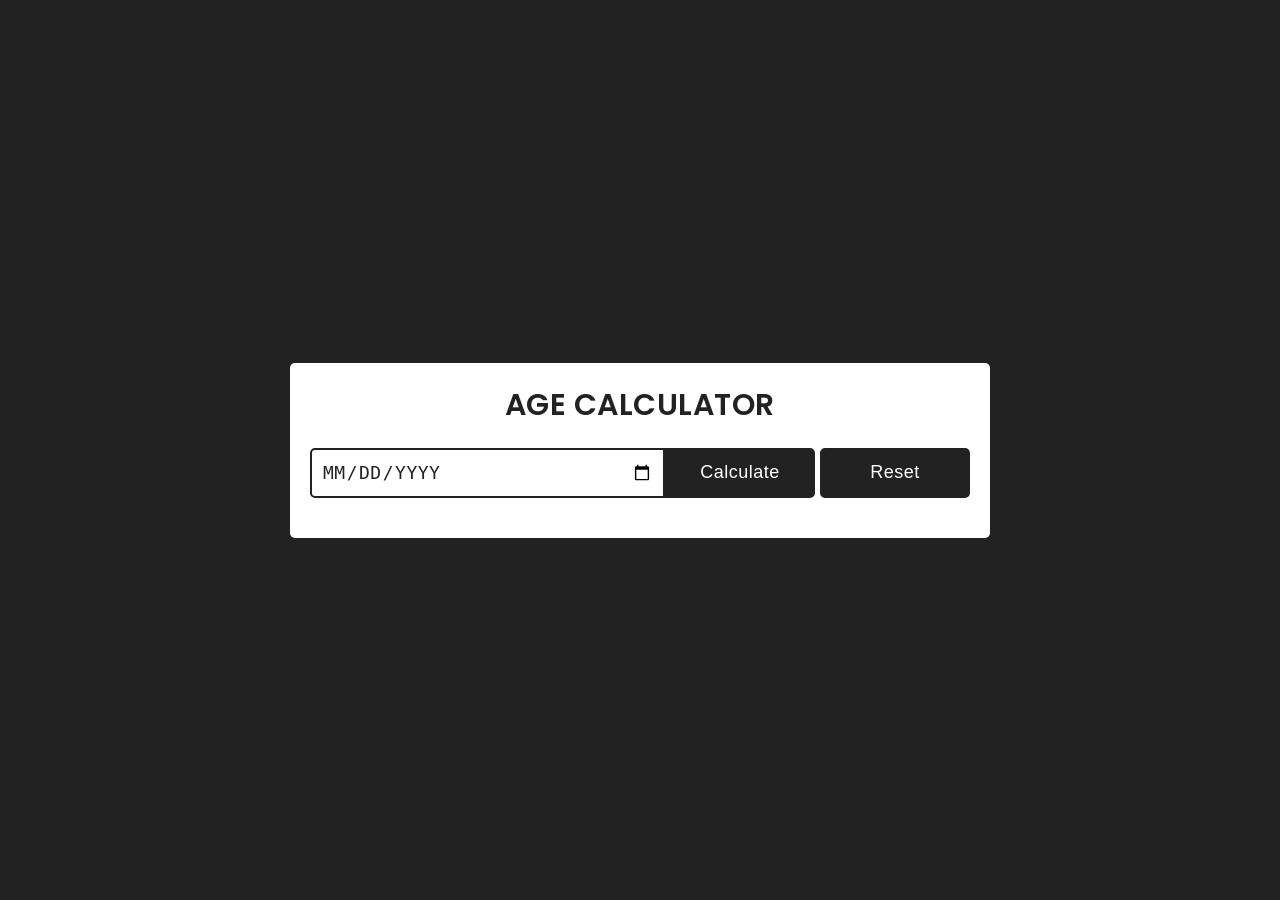
<file: Age-Calculator/index.html>
<!DOCTYPE html>
<html lang="en">
  <!-- head -->
  <head>  
    <!-- meta tags for character set and viewport -->
    <meta charset="UTF-8" />
    <meta name="viewport" content="width=device-width, initial-scale=1.0" />
    <!-- link to the external stylesheet -->
    <link rel="stylesheet" href="./CSS/style.css" />
    <!-- title of the page -->
    <title>Age Calculator</title>
  </head> 
  <!-- body -->
  <body>
    <!-- calculator section -->
    <section class="calculator"> 
      <!-- calculator title -->
      <div class="calculator-title">
        <h1>age calculator</h1>
      </div>
      <!-- calculator center -->
      <div class="calculator-center">
        <form>
          <input type="date" id="dob" />
          <button type="button" class="calculate-btn btn" id="calculate-btn">
            calculate
          </button>
          <button type="reset" class="reset-btn btn" id="reset-btn">
            reset
          </button>
        </form>
        <p class="result hide" id="result">
          Your age is <span id="years"></span> years
          <span id="months"></span> months <span id="days"></span> days.
        </p>
      </div>
    </section>
    
    <!-- link to external javascript file -->
    <script src="./JS/script.js"></script>
  </body>
</html>
</file>
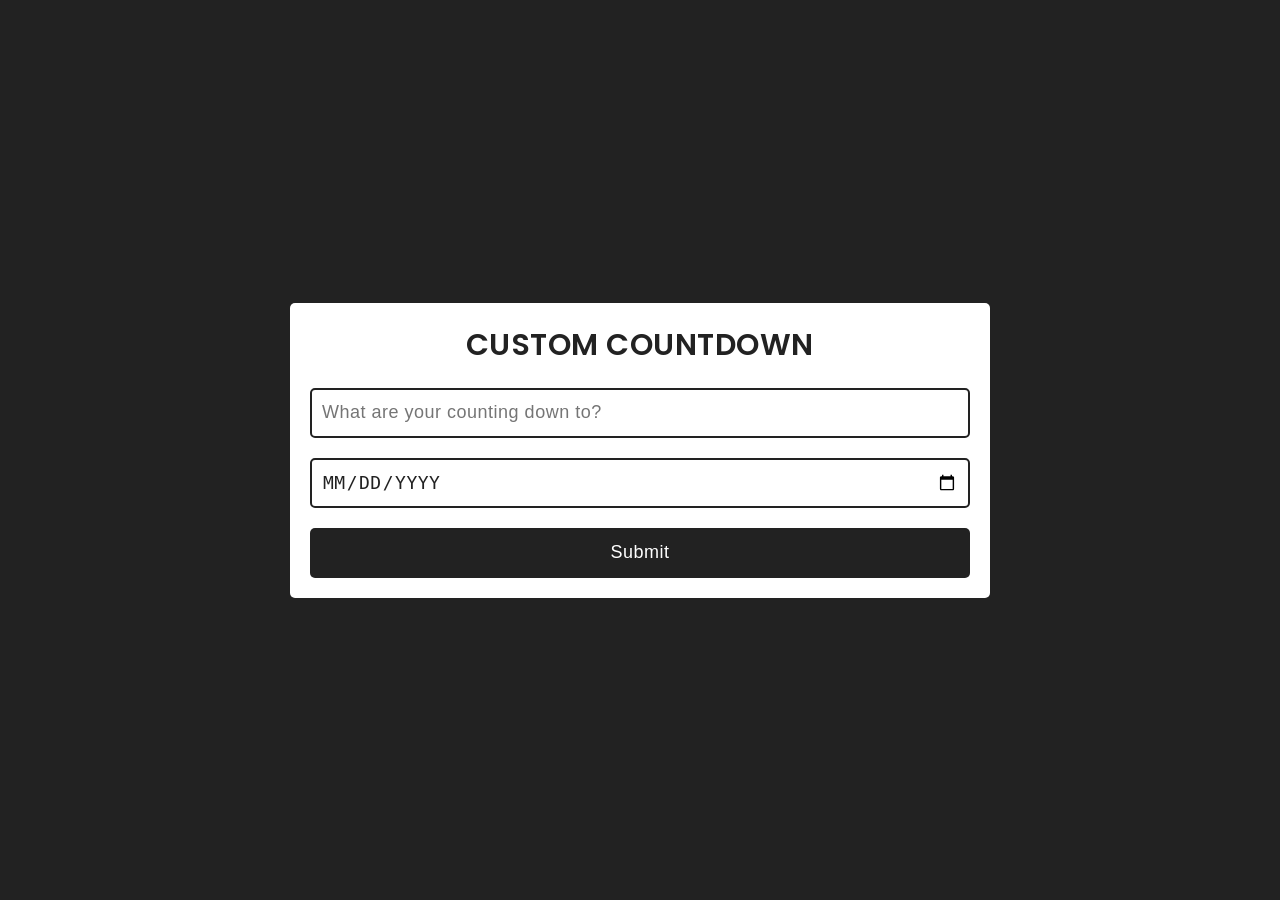
<file: Custom-Countdown/index.html>
<!DOCTYPE html>
<html lang="en">
  <!-- head -->
  <head>
    <!-- meta tags for character set and viewport -->
    <meta charset="UTF-8" />
    <meta name="viewport" content="width=device-width, initial-scale=1.0" />
    <!-- link to font awesome library for icons -->
    <link
      rel="stylesheet"
      href="https://cdnjs.cloudflare.com/ajax/libs/font-awesome/6.4.2/css/all.min.css"
      integrity="sha512-z3gLpd7yknf1YoNbCzqRKc4qyor8gaKU1qmn+CShxbuBusANI9QpRohGBreCFkKxLhei6S9CQXFEbbKuqLg0DA=="
      crossorigin="anonymous"
      referrerpolicy="no-referrer"
    />
    <!-- link to the external stylesheet -->
    <link rel="stylesheet" href="./CSS/style.css" />
    <!-- title of the page -->
    <title>Custom Countdown</title>
  </head>
  <!-- body -->
  <body>
    <!--countdown setter section  -->
    <section class="countdown-setter" id="countdown-setter">
      <!-- countdown setter title -->
      <div class="countdown-setter-title">
        <h1>custom countdown</h1>
      </div>
      <!-- countdown setter center -->
      <div class="countdown-setter-center">
        <form>
          <input
            type="text"
            placeholder="What are your counting down to?"
            id="input-text"
            class="input-text"
          />
          <input type="date" id="input-date" class="input-date" />
          <button type="button" class="submit-btn btn" id="submit-btn">
            submit
          </button>
        </form>
      </div>
    </section>

    <!-- countdown time section -->
    <section class="countdown-time hide" id="countdown-time">
      <!-- countdown time title -->
      <div class="countdown-time-title">
        <h1 id="countdown-time-title"></h1>
      </div>
      <!-- countdown time center -->
      <div class="countdown-time-center">
        <div>
          <div><span>30</span>days</div>
          <div><span>12</span>hours</div>
          <div><span>65</span>minutes</div>
          <div><span>43</span>seconds</div>
        </div>
        <button type="button" class="reset-btn btn" id="reset-btn">
          reset
        </button>
      </div>
    </section>

    <!-- countdown complete section -->
    <section class="countdown-complete hide" id="countdown-complete">
      <!-- countdown complete center -->
      <div class="countdown-complete-center">
        <p>countdown is completed!</p>
        <button id="new-btn" class="new-btn btn">new countdown</button>
      </div>
    </section>

    <div class="loader hide" id="loader"></div>

    <!-- link to external javascript file -->
    <script src="./JS/script.js"></script>
  </body>
</html>
</file>
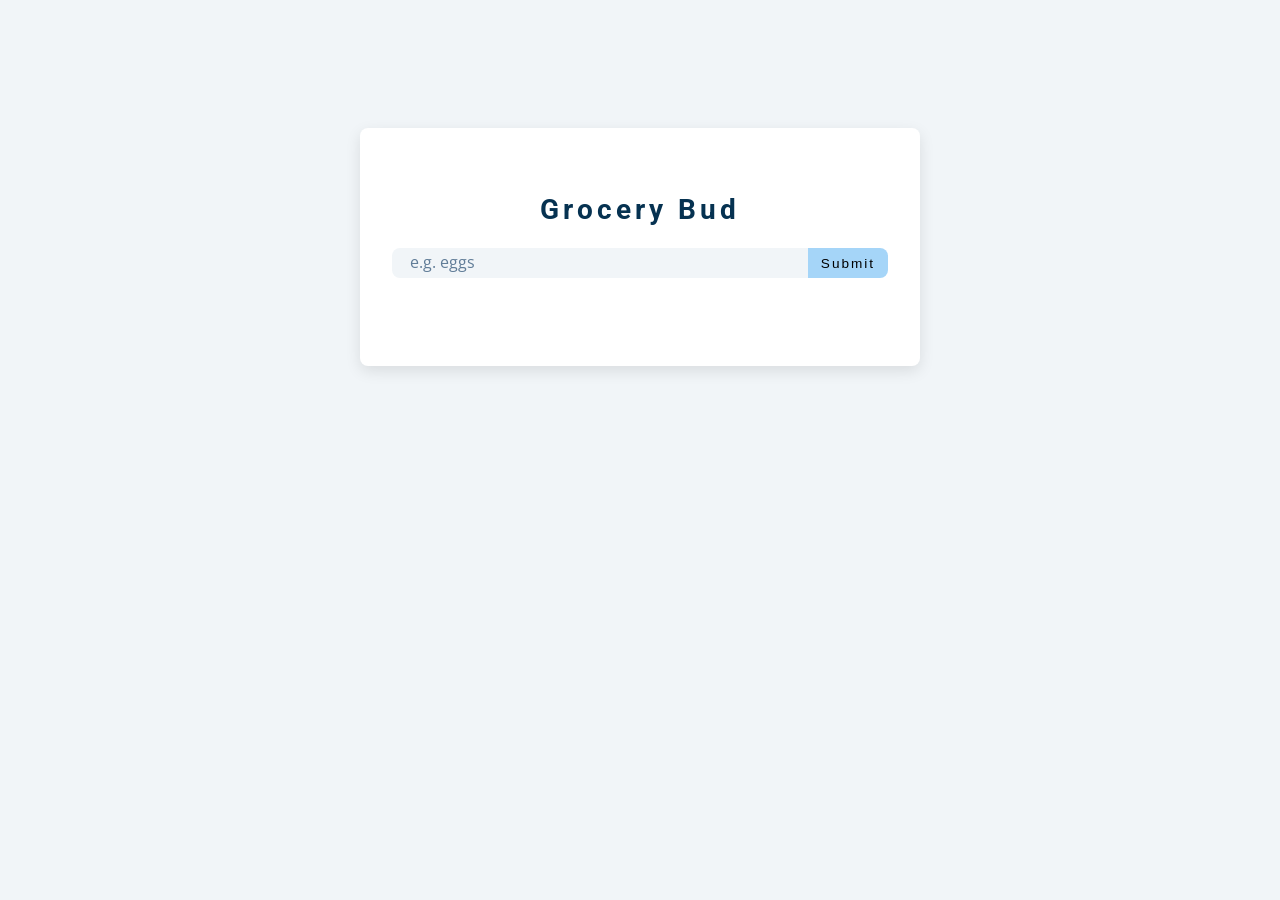
<file: grocery-bud/index.html>
<!DOCTYPE html>
<html lang="en">
  <head>
    <meta charset="UTF-8" />
    <meta name="viewport" content="width=device-width, initial-scale=1.0" />
    <title>Grocery Bud</title>
    <!-- font-awesome -->
    <link
      rel="stylesheet"
      href="https://cdnjs.cloudflare.com/ajax/libs/font-awesome/5.14.0/css/all.min.css"
    />
    <!-- styles -->
    <link rel="stylesheet" href="styles.css" />
  </head>
  <body>
    <section class="section-center">
      <!-- form -->
      <form class="grocery-form">
        <p class="alert"></p>
        <h3>grocery bud</h3>
        <div class="form-control">
          <input type="text" id="grocery" placeholder="e.g. eggs" />
          <button type="submit" class="submit-btn">submit</button>
        </div>
      </form>
      <!-- list -->
      <div class="grocery-container">
        <div class="grocery-list"></div>
        <button class="clear-btn">clear items</button>
      </div>
    </section>
    <!-- javascript -->
    <script src="app.js"></script>
  </body>
</html>
</file>
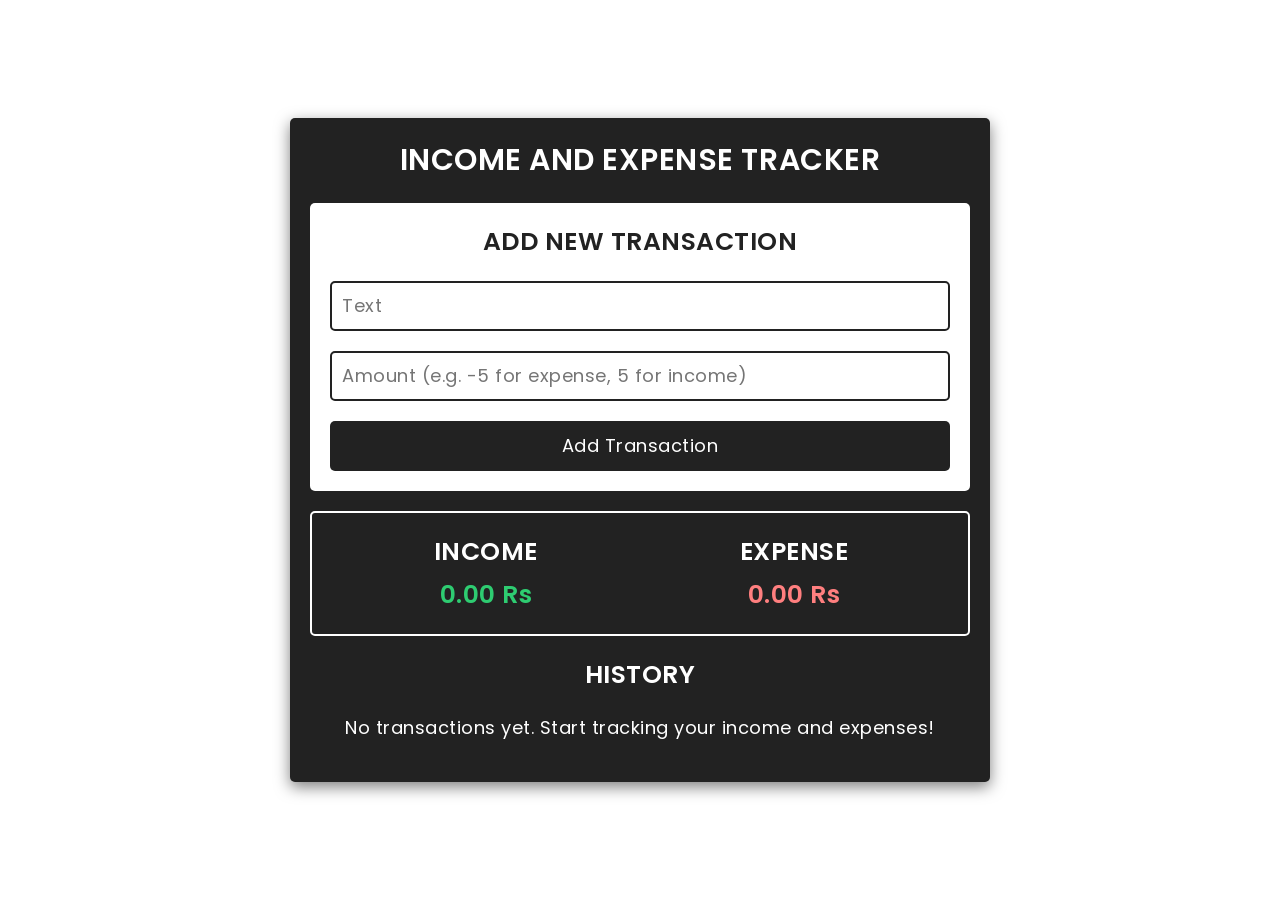
<file: Income-And-Expense-Tracker/index.html>
<!DOCTYPE html>
<html lang="en">
  <!-- head -->
  <head>
    <!-- meta tags for character set and viewport -->
    <meta charset="UTF-8" />
    <meta name="viewport" content="width=device-width, initial-scale=1.0" />
    <!-- link to the external stylesheet -->
    <link rel="stylesheet" href="./CSS/style.css" />
    <!-- title of the page -->
    <title>Income And Expense Tracker</title>
  </head>
  <!-- body -->
  <body>
    <!-- tracker section -->
    <section class="tracker">
      <!-- tracker title -->
      <div class="tracker-title">
        <h1>income and expense tracker</h1>
      </div>
      <!-- tracker center -->
      <div class="tracker-center">
        <div class="new-transaction">
          <h2>add new transaction</h2>
          <form>
            <input type="text" id="input-text" placeholder="Text" />

            <input
              type="number"
              id="input-amt"
              placeholder="Amount (e.g. -5 for expense, 5 for income)"
            />

            <button type="button" class="add-btn" id="add-btn">
              add transaction
            </button>
          </form>
        </div>
        <div class="inc-exp">
          <div class="inc">
            <h2>income</h2>
            <span id="inc-amt" class="plus">0.00 Rs</span>
          </div>
          <div class="exp">
            <h2>expense</h2>
            <span id="exp-amt" class="minus">0.00 Rs</span>
          </div>
        </div>

        <div class="history">
          <h2>history</h2>
          <p class="hide no-transaction-msg" id="no-transaction-msg">No transactions yet. Start tracking your income and expenses!</p>
          <ul class="history-list" id="history-list"></ul>
        </div>
      </div>
    </section>
    <!-- link to external javascript file -->
    <script src="./JS/script.js"></script>
  </body>
</html>
</file>
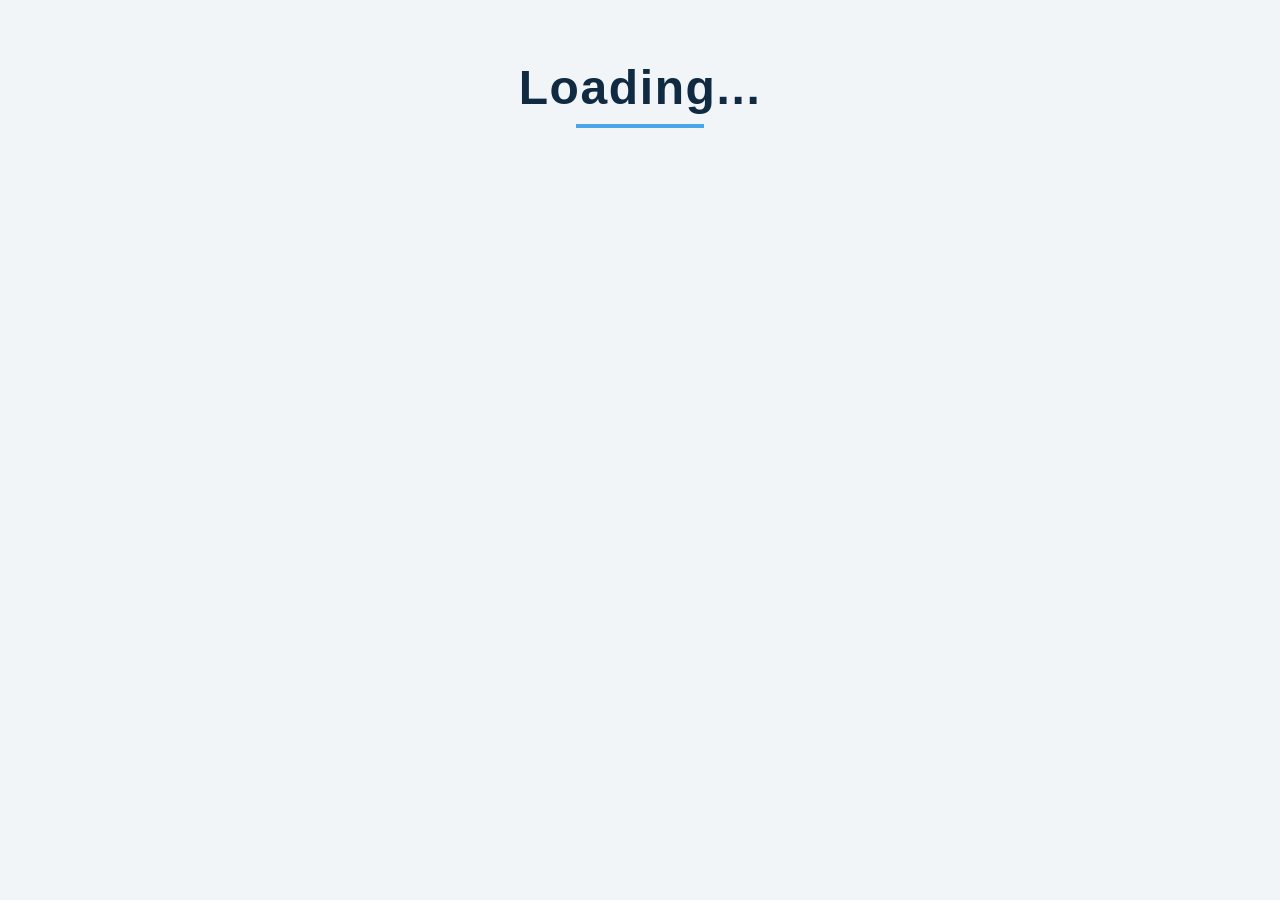
<file: pagination/index.html>
<!DOCTYPE html>
<html lang="en">
  <head>
    <meta charset="UTF-8" />
    <meta name="viewport" content="width=device-width, initial-scale=1.0" />
    <title>Pagination Complete</title>
    <!-- font-awesome -->
    <link
      rel="stylesheet"
      href="https://cdnjs.cloudflare.com/ajax/libs/font-awesome/5.14.0/css/all.min.css"
    />

    <!-- stylesheet -->
    <link rel="stylesheet" href="./styles.css" />
  </head>
  <body>
    <main>
      <div class="section-title">
        <h1>Loading...</h1>
        <div class="underline"></div>
      </div>
      <section class="followers">
        <div class="container"></div>

        <div class="btn-container"></div>
      </section>
    </main>
    <script type="module" src="./app.js"></script>
  </body>
</html>
</file>
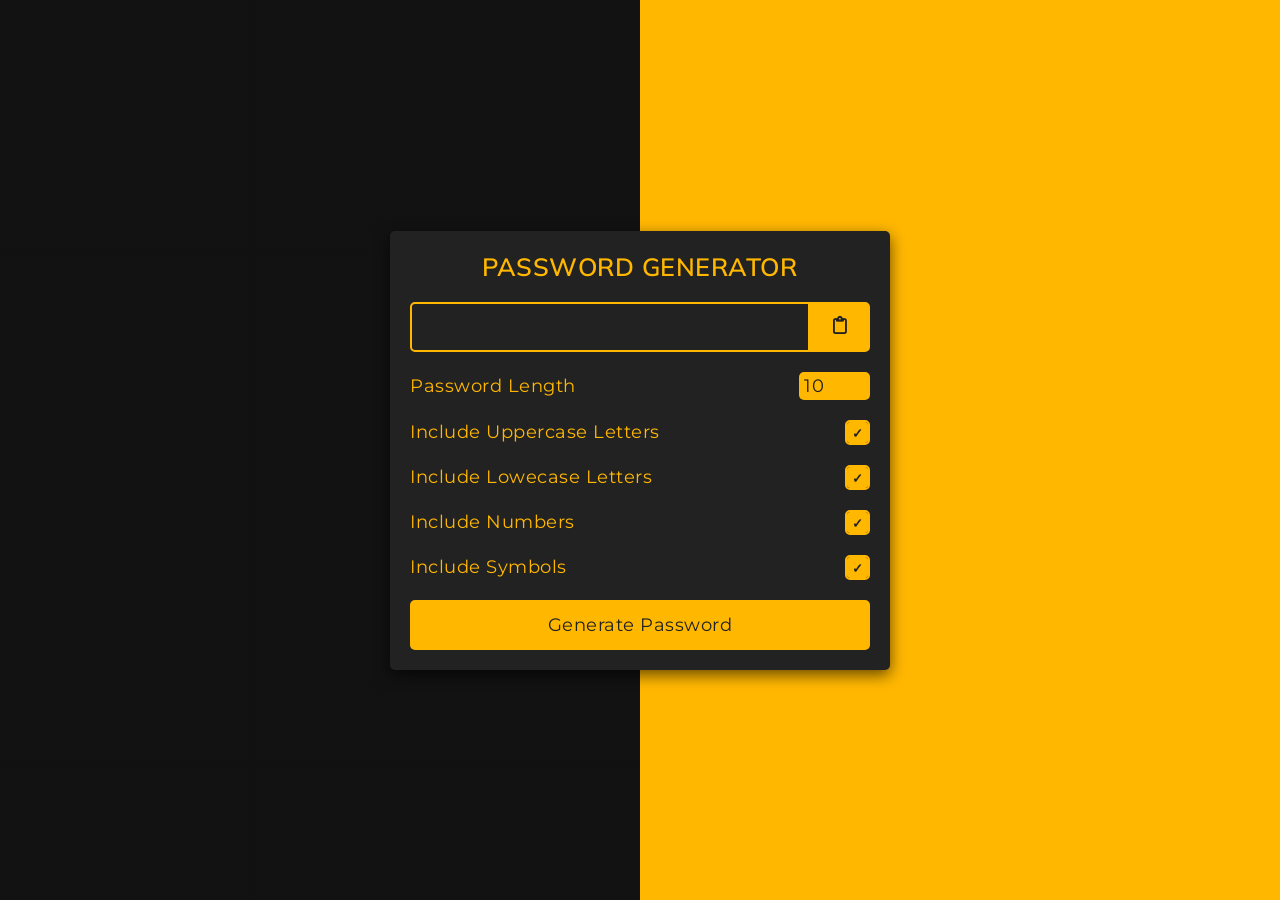
<file: Password-Generator/index.html>
<!DOCTYPE html>
<html lang="en">
  <!-- head -->
  <head>
    <!-- meta tags for character set and viewport -->
    <meta charset="UTF-8" />
    <meta name="viewport" content="width=device-width, initial-scale=1.0" />
    <!-- link to font awesome library for icons -->
    <link
      rel="stylesheet"
      href="https://cdnjs.cloudflare.com/ajax/libs/font-awesome/6.4.2/css/all.min.css"
      integrity="sha512-z3gLpd7yknf1YoNbCzqRKc4qyor8gaKU1qmn+CShxbuBusANI9QpRohGBreCFkKxLhei6S9CQXFEbbKuqLg0DA=="
      crossorigin="anonymous"
      referrerpolicy="no-referrer"
    />
    <!-- link to the external stylesheet -->
    <link rel="stylesheet" href="./CSS/style.css" />
    <!-- title of the page -->
    <title>Password Generator</title>
  </head>
  <!-- body -->
  <body>
    <!-- generator section -->
    <section class="generator">
      <!-- generator title -->
      <div class="generator-title">
        <h1>password generator</h1>
      </div>
      <!-- generator center -->
      <div class="generator-center">
        <div class="result-container">
          <input type="text" class="result" id="result" disabled>
          <button type="button" class="clipboard-btn" id="clipboard-btn">
            <i class="far fa-clipboard"></i>
            <i class="fa fa-check"></i>
          </button>
        </div>
        <form>
          <div class="setting">
            <label>password length</label>
            <input type="number" id="length" min="4" max="30" value="10" />
          </div>
          <div class="setting">
            <label>include uppercase letters</label>
            <input type="checkbox" id="uppercase-letters" checked />
          </div>
          <div class="setting">
            <label>include lowecase letters</label>
            <input type="checkbox" id="lowercase-letters" checked />
          </div>
          <div class="setting">
            <label>include numbers</label>
            <input type="checkbox" id="numbers" checked />
          </div>
          <div class="setting">
            <label>include symbols</label>
            <input type="checkbox" id="symbols" checked />
          </div>
          <button type="button" class="generate-pwd-btn" id="generate-pwd-btn">
            generate password
          </button>
        </form>
        
      </div>
    </section>
    <!-- link to external javascript file -->
    <script src="./JS/script.js"></script>
  </body>
</html>
</file>
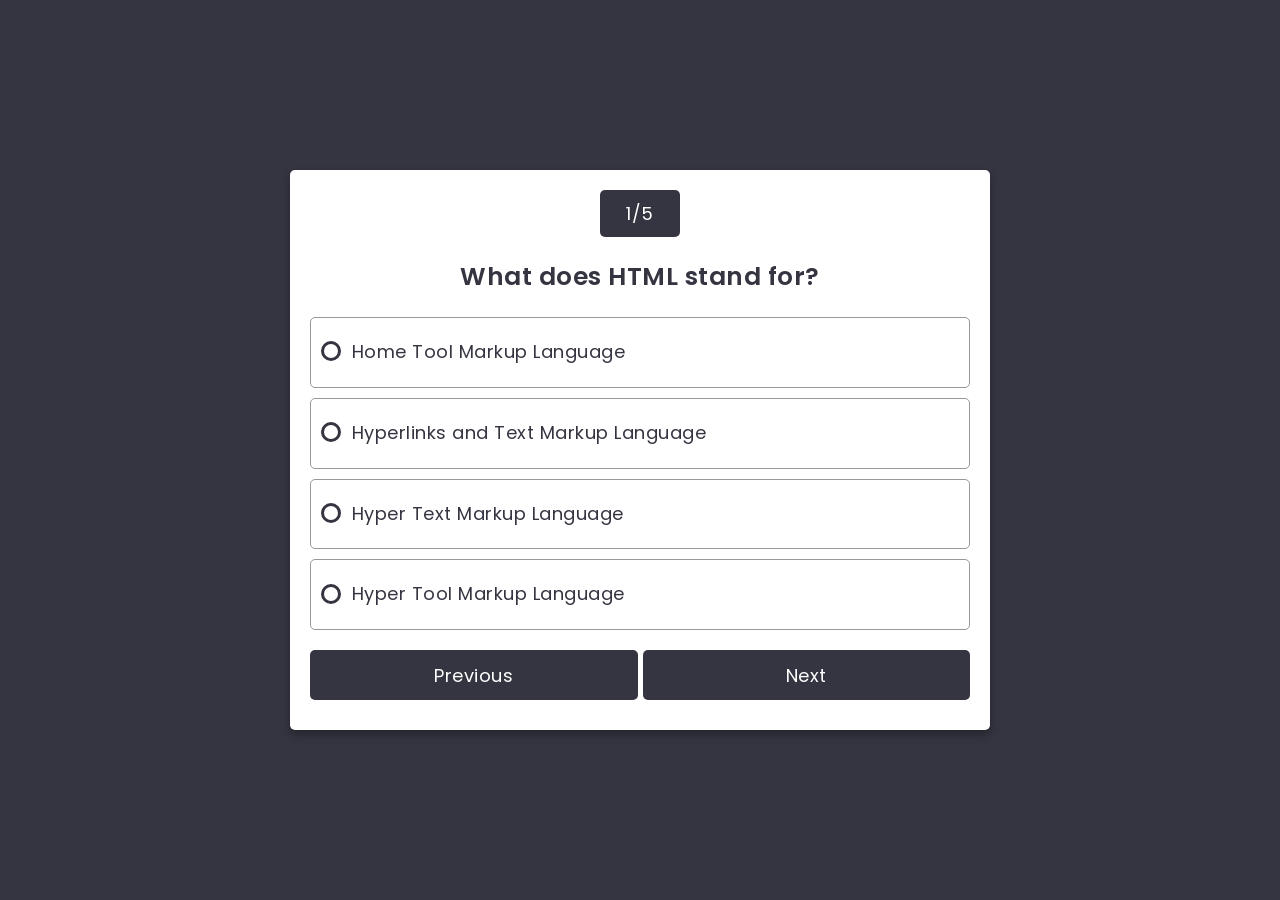
<file: Quiz-App/index.html>
<!DOCTYPE html>
<html lang="en">
  <!-- head -->
  <head>
    <!-- meta tags for character set and viewport -->
    <meta charset="UTF-8" />
    <meta name="viewport" content="width=device-width, initial-scale=1.0" />
    <!-- link to the external stylesheet -->
    <link rel="stylesheet" href="./CSS/style.css" />
    <!-- title of the page -->
    <title>Quiz App</title>
  </head>
  <!-- body -->
  <body>
    <!-- quiz section -->
    <section class="quiz" id="quiz">
      <!-- quiz center -->
      <div class="quiz-center">
        <span id="question-no" class="question-no"></span>
        <p id="question" class="question"></p>
        <ul id="options" class="options">
          <li>
            <input type="radio" name="option" id="a" class="option" />
            <label for="a" id="a-text" class="option-text"></label>
          </li>
          <li>
            <input type="radio" name="option" id="b" class="option" />
            <label for="b" id="b-text" class="option-text"></label>
          </li>
          <li>
            <input type="radio" name="option" id="c" class="option" />
            <label for="c" id="c-text" class="option-text"></label>
          </li>
          <li>
            <input type="radio" name="option" id="d" class="option" />
            <label for="d" id="d-text" class="option-text"></label>
          </li>
        </ul>
        <div class="btns">
          <button type="button" id="prev-btn">previous</button>
          <button type="button" id="next-btn">next</button>
          <button type="button" id="submit-btn" class="hide">submit</button>
        </div>
      </div>
    </section>

    <!-- result section -->
    <section class="result hide" id="result">
      <!-- result center -->
      <div class="result-center">
        <div id="result-summary" class="result-summary"></div>
        <div class="btns">
          <button type="button" id="reload-btn" onclick="location.reload()">
            reload
          </button>
          <button type="button" id="show-btn">show answers</button>
          <button type="button" id="hide-btn" class="hide">hide answers</button>
        </div>
      </div>
    </section>

    <!-- show answers section -->
    <section class="show-answers hide" id="show-answers"></section>

    <!-- link to external javascript file -->
    <script src="./JS/script.js"></script>
  </body>
</html>
</file>
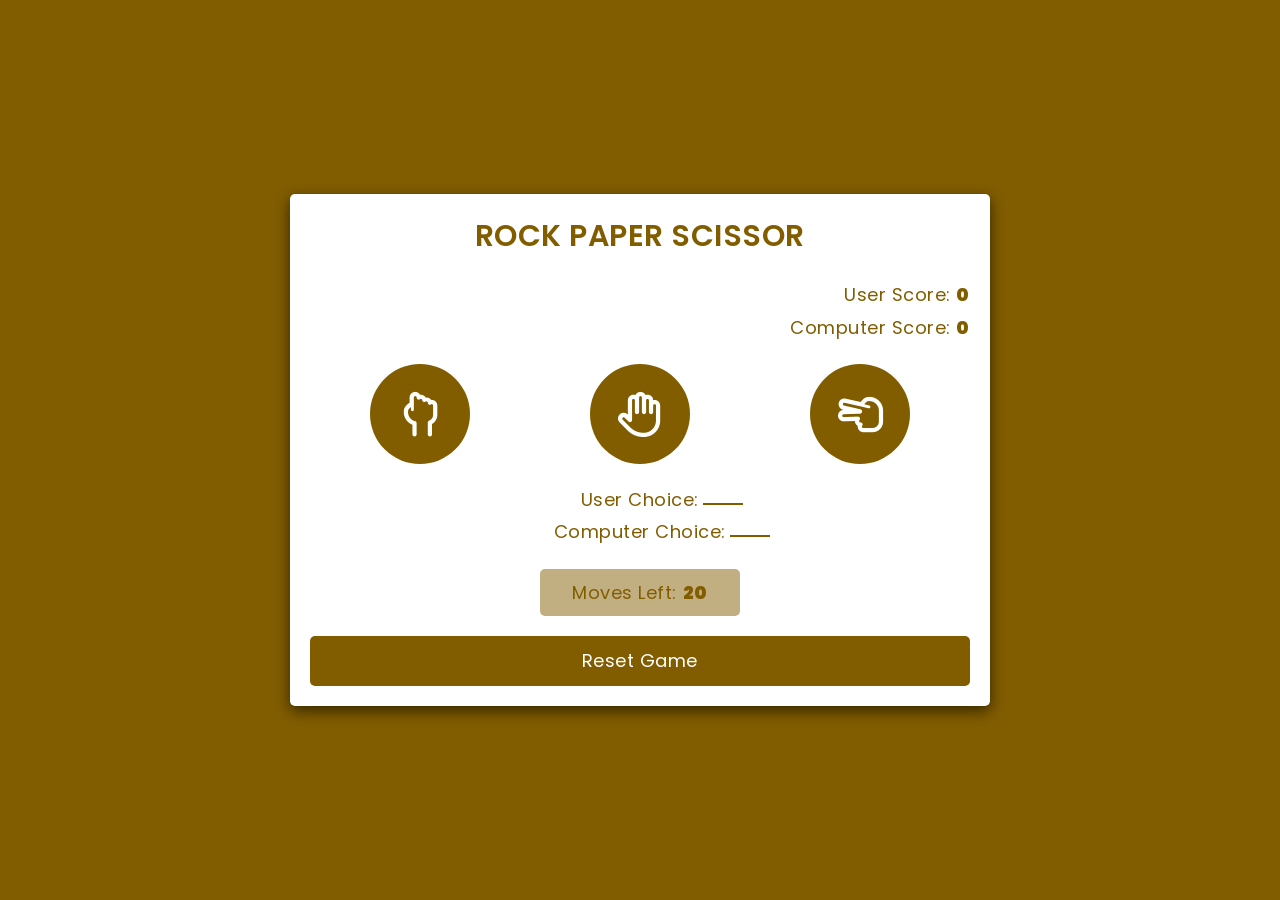
<file: Rock-Paper-Scissor/index.html>
<!DOCTYPE html>
<html lang="en">
  <!-- head -->
  <head>
    <!-- meta tags for character set and viewport -->
    <meta charset="UTF-8" />
    <meta name="viewport" content="width=device-width, initial-scale=1.0" />
    <!-- link to font awesome library for icons -->
    <link
      rel="stylesheet"
      href="https://cdnjs.cloudflare.com/ajax/libs/font-awesome/6.4.2/css/all.min.css"
      integrity="sha512-z3gLpd7yknf1YoNbCzqRKc4qyor8gaKU1qmn+CShxbuBusANI9QpRohGBreCFkKxLhei6S9CQXFEbbKuqLg0DA=="
      crossorigin="anonymous"
      referrerpolicy="no-referrer"
    />
    <!-- link to the external stylesheet -->
    <link rel="stylesheet" href="./CSS/style.css" />
    <!-- title of the page -->
    <title>Rock Paper Scissor</title>
  </head>
  <!-- body -->
  <body>
    <!-- game section -->
    <section class="game" id="game">
      <!-- game title -->
      <div class="game-title">
        <h1>rock paper scissor</h1>
      </div>
      <!-- game center -->
      <div class="game-center">
        <div class="scores">
          <div>
            user score:
            <span id="user-score">0</span>
          </div>
          <div>
            computer score:
            <span id="computer-score">0</span>
          </div>
        </div>
        <div class="weapons">
          <button type="button" class="rock weapon" id="rock">
            <i class="far fa-hand-rock"></i>
          </button>
          <button type="button" class="paper weapon" id="paper">
            <i class="far fa-hand-paper"></i>
          </button>
          <button type="button" class="scissor weapon" id="scissor">
            <i class="far fa-hand-scissors"></i>
          </button>
        </div>

        <div class="choices">
          <div>
            user choice:
            <span id="user-choice" class="choice"></span>
          </div>
          <div>
            computer choice:
            <span id="computer-choice" class="choice"></span>
          </div>
        </div>

        <div class="moves-left">
          moves left: <span id="moves-left-value">20</span>
        </div>

        <button type="button" class="btn" id="reset-game-btn">
          reset game
        </button>
      </div>
    </section>

    <!-- game result section -->
    <section class="game-result hide" id="game-result">
      <!-- game result center -->
      <div class="game-result-center">
        <div class="final-scores">
          <div>
            your score:
            <span id="final-user-score">0</span>
          </div>
          <div>
            computer score:
            <span id="final-computer-score">0</span>
          </div>
        </div>
        <div class="winner">
          <span id="winner"></span>
        </div>
        <button type="button" class="btn" id="play-again-btn">
          play again
        </button>
      </div>
    </section>

    <!-- overlay -->
    <div class="overlay hide" id="overlay">
      <span>game over</span>
    </div>
    <!-- Link to external JavaScript file -->
    <script src="./JS/script.js"></script>
  </body>
</html>
</file>
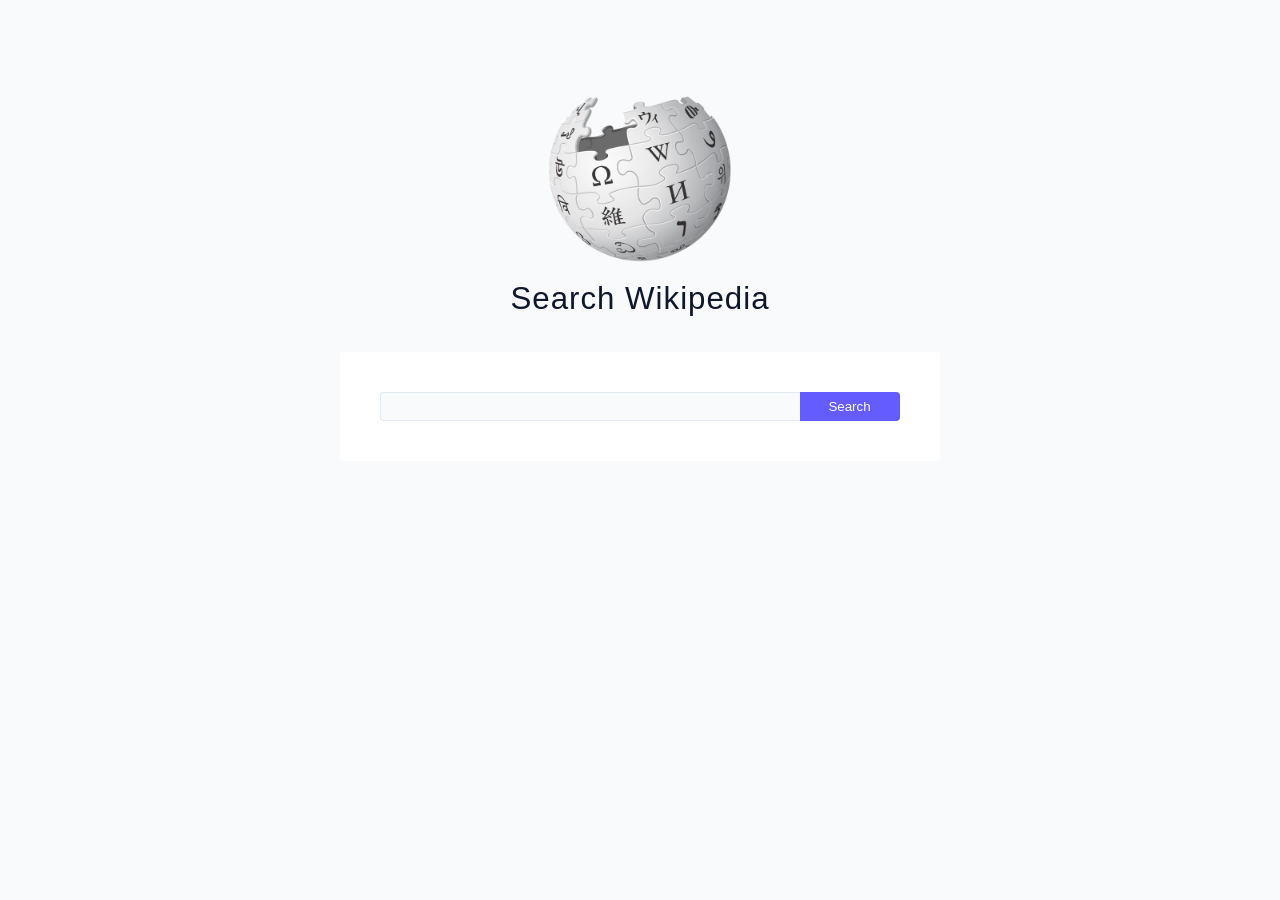
<file: wikipedia/index.html>
<!DOCTYPE html>
<html lang="en">
  <head>
    <meta charset="UTF-8" />
    <meta http-equiv="X-UA-Compatible" content="IE=edge" />
    <meta name="viewport" content="width=device-width, initial-scale=1.0" />
    <title>Wikipedia</title>
    <link rel="stylesheet" href="./styles.css" />
  </head>
  <body>
    <section class="wiki">
      <div class="container">
        <img src="./wiki-logo.png" alt="logo" />
        <h3>Search Wikipedia</h3>
        <form class="form">
          <input type="text" class="form-input" />
          <button type="submit" class="submit-btn">search</button>
        </form>
      </div>
      <!-- results -->
      <div class="results"></div>
    </section>
    <script src="./app.js"></script>
  </body>
</html>
</file>
<file: Age-Calculator/CSS/style.css>
/* importing poppins font from google fonts */
@import url("https://fonts.googleapis.com/css2?family=Poppins:wght@400;500;600;700&display=swap");

/* css variables */
:root {
  --ff-primary: "Poppins", sans-serif;
  --clr-gray: #222;
  --clr-white: #fff;
  --bdr-radius: 0.3125rem;
}

/* body */
body {
  font-family: var(--ff-primary);
  background-color: var(--clr-gray);
  min-height: 100vh;
  display: flex;
  align-items: center;
  justify-content: center;
  flex-direction: column;
  font-size: 1.125rem;
  color: var(--clr-gray);
  letter-spacing: 0.0313rem;
}

/* global styles */
* {
  padding: 0;
  margin: 0;
  box-sizing: border-box;
}
.btn {
  width: 9.375rem;
  height: 100%;
  background-color: var(--clr-gray);
  border: 0.125rem solid var(--clr-gray);
  outline: none;
  color: var(--clr-white);
  cursor: pointer;
  text-transform: capitalize;
  transition: opacity 0.5s;
  letter-spacing: inherit;
  font-size: inherit;
}
.btn:hover {
  opacity: 0.9;
}

/* calculator section */
.calculator {
  padding: 1.25rem;
  width: 90vw;
  margin: 0 auto;
  max-width: 43.75rem;
  background-color: var(--clr-white);
  border-radius: var(--bdr-radius);
}

/* calculator title */
.calculator-title h1 {
  text-transform: uppercase;
  font-size: 1.875rem;
  font-weight: 600;
  margin-bottom: 1.25rem;
  text-align: center;
}

/* calculator center */
form {
  display: flex;
  align-items: center;
  justify-content: space-between;
  height: 3.125rem;
  width: 100%;
  margin-bottom: 1.25rem;
}
form input {
  border-top-left-radius: var(--bdr-radius);
  border-bottom-left-radius: var(--bdr-radius);
  border: 0.125rem solid var(--clr-gray);
  height: 100%;
  width: calc(100% - 19.0625rem);
  padding: 0 0.625rem;
  outline: none;
  text-transform: uppercase;
  letter-spacing: inherit;
  color: inherit;
  font-size: inherit;
}
.calculate-btn {
  border-top-right-radius: var(--bdr-radius);
  border-bottom-right-radius: var(--bdr-radius);
}
.reset-btn {
  margin-left: 0.3125rem;
  border-radius: var(--bdr-radius);
}
.result {
  text-align: center;
  line-height: 1.6;
}
.result span {
  font-weight: 900;
}

/* media queries */
@media screen and (max-width: 48rem) {
  body {
    font-size: 1rem;
  }
  .calculator-title h1 {
    font-size: 1.5625rem;
  }
  form {
    flex-direction: column;
    justify-content: center;
    row-gap: 0.625rem;
    width: 100%;
    height: unset;
  }
  form input,
  .calculate-btn,
  .reset-btn {
    border-radius: var(--bdr-radius);
    height: 3.125rem;
    width: 100%;
  }
}

.hide {
  display: none;
}
</file>
<file: Custom-Countdown/CSS/style.css>
/* importing poppins font from google fonts */
@import url("https://fonts.googleapis.com/css2?family=Poppins:wght@400;500;600;700&display=swap");

/* css variables */
:root {
  --ff-primary: "Poppins", sans-serif;
  --clr-gray: #222;
  --clr-white: #fff;
  --bdr-radius: 0.3125rem;
}

/* body */
body {
  font-family: var(--ff-primary);
  background-color: var(--clr-gray);
  display: flex;
  align-items: center;
  justify-content: center;
  flex-direction: column;
  min-height: 100vh;
  font-size: 1.125rem;
  color: var(--clr-gray);
  letter-spacing: 0.0313rem;
}

/* global styles */
* {
  padding: 0;
  margin: 0;
  box-sizing: border-box;
}
.btn {
  height: 3.125rem;
  width: 100%;
  background-color: var(--clr-gray);
  border: none;
  border-radius: var(--bdr-radius);
  outline: none;
  color: var(--clr-white);
  cursor: pointer;
  text-transform: capitalize;
  transition: opacity 0.5s;
  letter-spacing: inherit;
  font-size: inherit;
}
.btn:hover {
  opacity: 0.9;
}

/* countdown setter section */
.countdown-setter {
  padding: 1.25rem;
  width: 90vw;
  margin: 0 auto;
  max-width: 43.75rem;
  background-color: var(--clr-white);
  border-radius: var(--bdr-radius);
}
/* countdown setter title */
.countdown-setter-title h1 {
  text-transform: uppercase;
  font-size: 1.875rem;
  font-weight: 600;
  margin-bottom: 1.25rem;
  text-align: center;
}
/* countdown setter center */
.input-text {
  border: 0.125rem solid var(--clr-gray);
  border-radius: var(--bdr-radius);
  margin-bottom: 1.25rem;
  height: 3.125rem;
  width: 100%;
  padding: 0 0.625rem;
  outline: none;
  letter-spacing: inherit;
  color: inherit;
  font-size: inherit;
}
.input-date {
  border-radius: var(--bdr-radius);
  border: 0.125rem solid var(--clr-gray);
  margin-bottom: 1.25rem;
  height: 3.125rem;
  width: 100%;
  padding: 0 0.625rem;
  outline: none;
  text-transform: uppercase;
  letter-spacing: inherit;
  color: inherit;
  font-size: inherit;
}

/* countdown time section */
.countdown-time {
  padding: 1.25rem;
  width: 90vw;
  margin: 0 auto;
  max-width: 43.75rem;
  background-color: var(--clr-white);
  border-radius: var(--bdr-radius);
}
/* countdown time title */
.countdown-time-title h1 {
  text-transform: uppercase;
  font-size: 1.875rem;
  font-weight: 600;
  margin-bottom: 1.25rem;
  text-align: center;
}
/* countdown time center */
.countdown-time-center div {
  display: flex;
  align-items: center;
  justify-content: space-evenly;
  margin-bottom: 1.25rem;
}
.countdown-time-center div div {
  display: flex;
  align-items: center;
  justify-content: center;
  flex-direction: column;
  text-transform: uppercase;
}
.countdown-time-center div div span {
  font-weight: bold;
  font-size: 1.875rem;
}

/* countdown complete section */
.countdown-complete {
  padding: 1.25rem;
  width: 90vw;
  margin: 0 auto;
  max-width: 43.75rem;
  background-color: var(--clr-white);
  border-radius: var(--bdr-radius);
}
/* countdown complete center */
.countdown-complete-center p {
  text-align: center;
  margin-bottom: 1.25rem;
  font-weight: 600;
  font-size: 1.875rem;
  text-transform: uppercase;
}

/* loader */

.loader {
  width: 9.25rem;
  height: 9.25rem;
  border-radius: 50%;
  border: 2px solid #ffffff66;
  animation: animate-loader 1s linear infinite;
}
@keyframes animate-loader {
  0% {
    transform: rotate(360deg);
    box-shadow: 0.0625rem 0.1875rem 0.1875rem #ec7c17;
  }
  50% {
    box-shadow: 0.0625rem 0.1875rem 0.1875rem #18b201;
  }
  100% {
    box-shadow: 0.0625rem 0.1875rem 0.1875rem #327be0;
  }
}

/* media queries */
@media screen and (max-width: 48rem) {
  body {
    font-size: 1rem;
  }
  .countdown-setter-title h1,
  .countdown-time-title h1,
  .countdown-complete-center p,
  .countdown-time-center div div span {
    font-size: 1.5625rem;
  }
}

/* hide */
.hide {
  display: none;
}
</file>
<file: grocery-bud/styles.css>
/*
=============== 
Fonts
===============
*/
@import url("https://fonts.googleapis.com/css?family=Open+Sans|Roboto:400,700&display=swap");

/*
=============== 
Variables
===============
*/

:root {
  /* dark shades of primary color*/
  --clr-primary-1: hsl(205, 86%, 17%);
  --clr-primary-2: hsl(205, 77%, 27%);
  --clr-primary-3: hsl(205, 72%, 37%);
  --clr-primary-4: hsl(205, 63%, 48%);
  /* primary/main color */
  --clr-primary-5: #49a6e9;
  /* lighter shades of primary color */
  --clr-primary-6: hsl(205, 89%, 70%);
  --clr-primary-7: hsl(205, 90%, 76%);
  --clr-primary-8: hsl(205, 86%, 81%);
  --clr-primary-9: hsl(205, 90%, 88%);
  --clr-primary-10: hsl(205, 100%, 96%);
  /* darkest grey - used for headings */
  --clr-grey-1: hsl(209, 61%, 16%);
  --clr-grey-2: hsl(211, 39%, 23%);
  --clr-grey-3: hsl(209, 34%, 30%);
  --clr-grey-4: hsl(209, 28%, 39%);
  /* grey used for paragraphs */
  --clr-grey-5: hsl(210, 22%, 49%);
  --clr-grey-6: hsl(209, 23%, 60%);
  --clr-grey-7: hsl(211, 27%, 70%);
  --clr-grey-8: hsl(210, 31%, 80%);
  --clr-grey-9: hsl(212, 33%, 89%);
  --clr-grey-10: hsl(210, 36%, 96%);
  --clr-white: #fff;
  --clr-red-dark: hsl(360, 67%, 44%);
  --clr-red-light: hsl(360, 71%, 66%);
  --clr-green-dark: hsl(125, 67%, 44%);
  --clr-green-light: hsl(125, 71%, 66%);
  --clr-black: #222;
  --ff-primary: "Roboto", sans-serif;
  --ff-secondary: "Open Sans", sans-serif;
  --transition: all 0.3s linear;
  --spacing: 0.25rem;
  --radius: 0.5rem;
  --light-shadow: 0 5px 15px rgba(0, 0, 0, 0.1);
  --dark-shadow: 0 5px 15px rgba(0, 0, 0, 0.2);
  --max-width: 1170px;
  --fixed-width: 620px;
}
/*
=============== 
Global Styles
===============
*/

*,
::after,
::before {
  margin: 0;
  padding: 0;
  box-sizing: border-box;
}
body {
  font-family: var(--ff-secondary);
  background: var(--clr-grey-10);
  color: var(--clr-grey-1);
  line-height: 1.5;
  font-size: 0.875rem;
}
ul {
  list-style-type: none;
}
a {
  text-decoration: none;
}
img:not(.logo) {
  width: 100%;
}
img {
  display: block;
}

h1,
h2,
h3,
h4 {
  letter-spacing: var(--spacing);
  text-transform: capitalize;
  line-height: 1.25;
  margin-bottom: 0.75rem;
  font-family: var(--ff-primary);
}
h1 {
  font-size: 3rem;
}
h2 {
  font-size: 2rem;
}
h3 {
  font-size: 1.25rem;
}
h4 {
  font-size: 0.875rem;
}
p {
  margin-bottom: 1.25rem;
  color: var(--clr-grey-5);
}
@media screen and (min-width: 800px) {
  h1 {
    font-size: 4rem;
  }
  h2 {
    font-size: 2.5rem;
  }
  h3 {
    font-size: 1.75rem;
  }
  h4 {
    font-size: 1rem;
  }
  body {
    font-size: 1rem;
  }
  h1,
  h2,
  h3,
  h4 {
    line-height: 1;
  }
}
/*  global classes */

.btn {
  text-transform: uppercase;
  background: transparent;
  color: var(--clr-black);
  padding: 0.375rem 0.75rem;
  letter-spacing: var(--spacing);
  display: inline-block;
  transition: var(--transition);
  font-size: 0.875rem;
  border: 2px solid var(--clr-black);
  cursor: pointer;
  box-shadow: 0 1px 3px rgba(0, 0, 0, 0.2);
  border-radius: var(--radius);
}
.btn:hover {
  color: var(--clr-white);
  background: var(--clr-black);
}
/* section */
.section {
  padding: 5rem 0;
}

.section-center {
  width: 90vw;
  margin: 0 auto;
  max-width: 35rem;
  margin-top: 8rem;
}
@media screen and (min-width: 992px) {
  .section-center {
    width: 95vw;
  }
}
main {
  min-height: 100vh;
  display: grid;
  place-items: center;
}
/*
=============== 
Grocery List
===============
*/
.section-center {
  background: var(--clr-white);
  border-radius: var(--radius);
  box-shadow: var(--light-shadow);
  transition: var(--transition);
  padding: 2rem;
}
.section-center:hover {
  box-shadow: var(--dark-shadow);
}
.alert {
  margin-bottom: 1rem;
  height: 1.25rem;
  display: grid;
  align-items: center;
  text-align: center;
  font-size: 0.7rem;
  border-radius: 0.25rem;
  letter-spacing: var(--spacing);
  text-transform: capitalize;
}
.alert-danger {
  color: #721c24;
  background: #f8d7da;
}
.alert-success {
  color: #155724;
  background: #d4edda;
}
.grocery-form h3 {
  color: var(--clr-primary-1);
  margin-bottom: 1.5rem;
  text-align: center;
}
.form-control {
  display: flex;
  justify-content: center;
}
#grocery {
  padding: 0.25rem;
  padding-left: 1rem;
  background: var(--clr-grey-10);
  border-top-left-radius: var(--radius);
  border-bottom-left-radius: var(--radius);
  border-color: transparent;
  font-size: 1rem;
  flex: 1 0 auto;
  color: var(--clr-grey-5);
}
#grocery::placeholder {
  font-family: var(--ff-secondary);
  color: var(--clr-grey-5);
}
.submit-btn {
  background: var(--clr-primary-8);
  border-color: transparent;
  flex: 0 0 5rem;
  display: grid;
  align-items: center;
  padding: 0.25rem;
  text-transform: capitalize;
  letter-spacing: 2px;
  border-top-right-radius: var(--radius);
  border-bottom-right-radius: var(--radius);
  cursor: pointer;
  content: var(--clr-primary-5);
  transition: var(--transition);
  font-size: 0.85rem;
}
.submit-btn:hover {
  background: var(--clr-primary-5);
  color: var(--clr-white);
}

.grocery-container {
  margin-top: 2rem;
  transition: var(--transition);
  visibility: hidden;
}
.show-container {
  visibility: visible;
}
.grocery-item {
  display: flex;
  align-items: center;
  justify-content: space-between;
  margin-bottom: 0.5rem;
  transition: var(--transition);
  padding: 0.25rem 1rem;
  border-radius: var(--radius);
  text-transform: capitalize;
}
.grocery-item:hover {
  color: var(--clr-grey-5);
  background: var(--clr-grey-10);
}
.grocery-item:hover .title {
  color: var(--clr-grey-5);
}
.title {
  margin-bottom: 0;
  color: var(--clr-grey-1);
  letter-spacing: 2px;
  transition: var(--transition);
}
.edit-btn,
.delete-btn {
  background: transparent;
  border-color: transparent;
  cursor: pointer;
  font-size: 0.7rem;
  margin: 0 0.15rem;
  transition: var(--transition);
}
.edit-btn {
  color: var(--clr-green-light);
}
.edit-btn:hover {
  color: var(--clr-green-dark);
}
.delete-btn {
  color: var(--clr-red-light);
}
.delete-btn:hover {
  color: var(--clr-red-dark);
}
.clear-btn {
  text-transform: capitalize;
  width: 10rem;
  height: 1.5rem;
  display: grid;
  align-items: center;
  background: transparent;
  border-color: transparent;
  color: var(--clr-red-light);
  margin: 0 auto;
  font-size: 0.85rem;
  letter-spacing: var(--spacing);
  cursor: pointer;
  transition: var(--transition);
  margin-top: 1.25rem;
}
.clear-btn:hover {
  color: var(--clr-red-dark);
}
</file>
<file: Income-And-Expense-Tracker/CSS/style.css>
/* importing poppins font from google fonts */
@import url("https://fonts.googleapis.com/css2?family=Poppins:wght@400;500;600;700&display=swap");

/* css variables */
:root {
  --ff-primary: "Poppins", sans-serif;
  --clr-black: #222;
  --clr-white: #fff;
  --bdr-radius: 5px;
}

/* body */
body {
  background-color: var(--clr-white);
  min-height: 100vh;
  display: flex;
  align-items: center;
  justify-content: center;
  flex-direction: column;
  font-family: var(--ff-primary);
  font-size: 1.125rem;
  color: var(--clr-white);
  letter-spacing: 0.0313rem;
}

/* global styles */
* {
  padding: 0;
  margin: 0;
  box-sizing: border-box;
}
h2 {
  font-size: 25px;
  text-transform: uppercase;
  font-weight: 600;
  margin-bottom: 1.25rem;
  text-align: center;
}

/* tracker section */
.tracker {
  box-shadow: 0 5px 15px rgba(0, 0, 0, 0.5);
  padding: 20px;
  width: 90vw;
  margin: 40px auto;
  max-width: 43.75rem;
  background-color: var(--clr-black);
  border-radius: var(--bdr-radius);
}

/* tracker title */
.tracker-title h1 {
  text-transform: uppercase;
  font-size: 1.875rem;
  font-weight: 600;
  margin-bottom: 1.25rem;
  text-align: center;
}

/* tracker center */
.new-transaction {
  padding: 20px;
  border-radius: var(--bdr-radius);
  background-color: var(--clr-white);
  color: var(--clr-black);
  margin-bottom: 20px;
}
form input {
  border-radius: var(--bdr-radius);
  border: 2px solid var(--clr-black);
  width: 100%;
  height: 50px;
  padding: 0 10px;
  outline: none;
  font-size: inherit;
  letter-spacing: inherit;
  font-family: inherit;
  color: inherit;
  margin-bottom: 20px;
}
.add-btn {
  border-radius: var(--bdr-radius);
  border: none;
  width: 100%;
  height: 50px;
  outline: none;
  background-color: var(--clr-black);
  cursor: pointer;
  text-transform: capitalize;
  color: var(--clr-white);
  font-size: inherit;
  letter-spacing: inherit;
  font-family: inherit;
}
.inc-exp {
  display: flex;
  align-items: center;
  justify-content: space-between;
  text-align: center;
  border-radius: var(--bdr-radius);
  padding: 20px;
  border: 2px solid var(--clr-white);
  margin-bottom: 20px;
}
.inc,
.exp {
  width: 50%;
  overflow-wrap: break-word;
}

.inc-exp h2 {
  margin-bottom: 5px;
}
.inc span,
.exp span {
  font-size: 25px;
  font-weight: 600;
}
.plus {
  color: #2ecc71;
}
.minus {
  color: #ff7f7f;
}

.history {
  margin-bottom: 20px;
}
.no-transaction-msg {
  text-align: center;
  line-height: 1.6;
}
.history-list {
  display: flex;
  align-items: center;
  justify-content: center;
  flex-direction: column;
  row-gap: 20px;
}
.history-list li {
  display: flex;
  list-style-type: none;
  align-items: center;
  justify-content: space-between;
  column-gap: 10px;
  width: 100%;
  border-radius: var(--bdr-radius);
  padding-left: 10px;
  height: 50px;
  overflow: hidden;
  box-shadow: rgba(255, 255, 255, 0.2) 0px 1px 3px 0px,
    rgba(255, 255, 255, 0.2) 0px 0px 0px 1px;
}
.history-list li span:first-child {
  flex: 1;
}
.delete-btn {
  cursor: pointer;
  background-color: #e83030;
  border: none;
  outline: none;
  color: var(--clr-white);
  font-size: 25px;
  height: 100%;
  width: 50px;
}

.history-list li.minus {
  border-left: 4px solid #ff7f7f;
}
.history-list li.plus {
  border-left: 4px solid #2ecc71;
}

@media screen and (max-width: 768px) {
  body {
    font-size: 16px;
  }
  h1 {
    font-size: 25px;
  }
  h2 {
    font-size: 20px;
  }
  .inc span,
  .exp span {
    font-size: 20px;
  }
  .delete-btn {
    font-size: 20px;
  }
  .inc-exp {
    flex-direction: column;
    row-gap: 20px;
  }
  .inc,
  .exp {
    width: 100%;
  }
}

.hide {
  display: none;
}
</file>
<file: pagination/styles.css>
/*
=============== 
Variables
===============
*/

:root {
  /* dark shades of primary color*/
  --clr-primary-1: hsl(205, 86%, 17%);
  --clr-primary-2: hsl(205, 77%, 27%);
  --clr-primary-3: hsl(205, 72%, 37%);
  --clr-primary-4: hsl(205, 63%, 48%);
  /* primary/main color */
  --clr-primary-5: hsl(205, 78%, 60%);
  /* lighter shades of primary color */
  --clr-primary-6: hsl(205, 89%, 70%);
  --clr-primary-7: hsl(205, 90%, 76%);
  --clr-primary-8: hsl(205, 86%, 81%);
  --clr-primary-9: hsl(205, 90%, 88%);
  --clr-primary-10: hsl(205, 100%, 96%);
  /* darkest grey - used for headings */
  --clr-grey-1: hsl(209, 61%, 16%);
  --clr-grey-2: hsl(211, 39%, 23%);
  --clr-grey-3: hsl(209, 34%, 30%);
  --clr-grey-4: hsl(209, 28%, 39%);
  /* grey used for paragraphs */
  --clr-grey-5: hsl(210, 22%, 49%);
  --clr-grey-6: hsl(209, 23%, 60%);
  --clr-grey-7: hsl(211, 27%, 70%);
  --clr-grey-8: hsl(210, 31%, 80%);
  --clr-grey-9: hsl(212, 33%, 89%);
  --clr-grey-10: hsl(210, 36%, 96%);
  --clr-white: #fff;
  --clr-red-dark: hsl(360, 67%, 44%);
  --clr-red-light: hsl(360, 71%, 66%);
  --clr-green-dark: hsl(125, 67%, 44%);
  --clr-green-light: hsl(125, 71%, 66%);
  --clr-black: #222;

  --transition: all 0.3s linear;
  --spacing: 0.1rem;
  --radius: 0.75rem;
  --light-shadow: 0 5px 15px rgba(0, 0, 0, 0.1);
  --dark-shadow: 0 5px 15px rgba(0, 0, 0, 0.2);
  --max-width: 1170px;
  --fixed-width: 620px;
}
/*
=============== 
Global Styles
===============
*/

*,
::after,
::before {
  margin: 0;
  padding: 0;
  box-sizing: border-box;
}
body {
  font-family: -apple-system, BlinkMacSystemFont, 'Segoe UI', Roboto, Oxygen,
    Ubuntu, Cantarell, 'Open Sans', 'Helvetica Neue', sans-serif;
  background: var(--clr-grey-10);
  color: var(--clr-grey-1);
  line-height: 1.5;
  font-size: 0.875rem;
}
ul {
  list-style-type: none;
}
a {
  text-decoration: none;
}
h1,
h2,
h3,
h4 {
  letter-spacing: var(--spacing);
  text-transform: capitalize;
  line-height: 1.25;
  margin-bottom: 0.75rem;
}
h1 {
  font-size: 2.75rem;
}
h2 {
  font-size: 2rem;
}
h3 {
  font-size: 1.25rem;
}
h4 {
  font-size: 0.875rem;
}
p {
  margin-bottom: 1.25rem;
  color: var(--clr-grey-5);
}
@media screen and (min-width: 800px) {
  h1 {
    font-size: 3rem;
  }
  h2 {
    font-size: 2.5rem;
  }
  h3 {
    font-size: 1.75rem;
  }
  h4 {
    font-size: 1rem;
  }
  body {
    font-size: 1rem;
  }
  h1,
  h2,
  h3,
  h4 {
    line-height: 1;
  }
}

/*
=============== 
Pagination
===============
*/
.section-title {
  text-align: center;
  margin: 4rem 0 6rem 0;
}
.underline {
  width: 8rem;
  height: 0.25rem;
  background: var(--clr-primary-5);
  margin: 0 auto;
}
.followers {
  width: 90vw;
  max-width: var(--max-width);
  margin: 5rem auto;
}
.container {
  display: grid;
  gap: 2rem;
  margin-bottom: 4rem;
}
@media screen and (min-width: 576px) {
  .container {
    grid-template-columns: repeat(auto-fill, minmax(250px, 1fr));
  }
}
.card {
  background: var(--clr-white);
  border-radius: var(--radius);
  box-shadow: var(--light-shadow);
  padding: 2rem 3.5rem;
  text-align: center;
}
.card img {
  width: 130px;
  height: 130px;
  border-radius: 50%;
  object-fit: cover;
  margin-bottom: 0.75rem;
}

.card h4 {
  margin-bottom: 1.5rem;
  font-size: 0.85rem;
  color: var(--clr-grey-5);
}

.btn {
  padding: 0.35rem 0.75rem;
  letter-spacing: 1.6px;
  font-size: 0.75rem;
  color: var(--clr-white);
  background: var(--clr-primary-5);
  border-radius: var(--radius);
  border-color: transparent;
  text-transform: uppercase;
  transition: var(--transition);
  cursor: pointer;
}

.btn-container {
  display: flex;
  justify-content: center;
  flex-wrap: wrap;
}
.page-btn {
  width: 2rem;
  height: 2rem;
  background: var(--clr-primary-7);
  border-color: transparent;
  border-radius: 5px;
  cursor: pointer;
  margin: 0.5rem;
  transition: var(--transition);
}
.active-btn {
  background: var(--clr-primary-1);
  color: var(--clr-white);
}
.prev-btn,
.next-btn {
  background: transparent;
  border-color: transparent;
  font-weight: bold;
  text-transform: capitalize;
  letter-spacing: var(--spacing);
  margin: 0.5rem;
  font-size: 1rem;
  cursor: pointer;
}

@media screen and (min-width: 775px) {
  .btn-container {
    margin: 0 auto;
    max-width: 700px;
  }
}
</file>
<file: Password-Generator/CSS/style.css>
/* importing montserrat font from google fonts */
@import url("https://fonts.googleapis.com/css2?family=Montserrat:wght@400;500&display=swap");

/* importing muli font from google fonts */
@import url("https://fonts.googleapis.com/css?family=Muli&display=swap");

/* css variables */
:root {
  --clr-yellow: #ffb700;
  --clr-gray: #222;
  --ff-primary: "Montserrat", sans-serif;
  --ff-secondary: "Muli", sans-serif;
  --bdr-radius: 5px;
}

/* body */
body {
  font-family: var(--ff-primary);
  background: linear-gradient(90deg, #070807f5 50%, var(--clr-yellow) 50%);
  min-height: 100vh;
  display: flex;
  align-items: center;
  justify-content: center;
  flex-direction: column;
  font-size: 1.125rem;
  color: var(--clr-yellow);
  letter-spacing: 0.0313rem;
}

/* global styles */
* {
  padding: 0;
  margin: 0;
  box-sizing: border-box;
}

/* generator section */
.generator {
  background-color: var(--clr-gray);
  box-shadow: 0 5px 15px rgba(0, 0, 0, 0.6);
  padding: 1.25rem;
  width: 90vw;
  margin: 0 auto;
  max-width: 500px;
  border-radius: var(--bdr-radius);
}

/* generator title */
.generator-title h1 {
  font-family: var(--ff-secondary);
  text-transform: uppercase;
  font-size: 25px;
  font-weight: 600;
  margin-bottom: 1.25rem;
  text-align: center;
}

/* Result Container Section */
.result-container {
  display: flex;
  align-items: center;
  justify-content: space-between;
  height: 3.125rem;
  width: 100%;
  margin-bottom: 1.25rem;
}
.result {
  border-top-left-radius: var(--bdr-radius);
  border-bottom-left-radius: var(--bdr-radius);
  border: 0.125rem solid var(--clr-yellow);
  height: 100%;
  width: calc(100% - 60px);
  padding: 0 0.625rem;
  color: var(--clr-yellow);
  font-size: inherit;
  letter-spacing: 2px;
  font-family: inherit;
  background-color: transparent;
}
.clipboard-btn {
  border-top-right-radius: var(--bdr-radius);
  border-bottom-right-radius: var(--bdr-radius);
  width: 60px;
  height: 100%;
  background-color: var(--clr-yellow);
  border: 0.125rem solid var(--clr-yellow);
  outline: none;
  color: var(--clr-gray);
  cursor: pointer;
  transition: opacity 0.5s;
  font-size: inherit;
}
.fa-check {
  display: none;
}
.show-check .fa-check {
  display: block;
}
.show-check .fa-clipboard {
  display: none;
}
.setting {
  display: flex;
  align-items: center;
  justify-content: space-between;
  margin-bottom: 20px;
  text-transform: capitalize;
}

input[type="checkbox"] {
  appearance: none;
  width: 25px;
  height: 25px;
  border: 2px solid var(--clr-yellow);
  background-color: transparent;
  cursor: pointer;
  position: relative;
  border-radius: var(--bdr-radius);
  overflow: hidden;
}
input[type="checkbox"]:checked::before {
  content: "\2713";
  position: absolute;
  text-align: center;
  line-height: 1.8;
  width: 100%;
  height: 100%;
  color: var(--clr-gray);
  font-weight: bold;
  background-color: var(--clr-yellow);
}
input[type="number"] {
  background-color: var(--clr-yellow);
  padding: 3px 5px;
  border-radius: var(--bdr-radius);
  outline: none;
  border: none;
  color: var(--clr-gray);
  font-size: inherit;
  letter-spacing: inherit;
  font-family: inherit;
}
input[type="number"]::-webkit-inner-spin-button,
input[type="number"]::-webkit-outer-spin-button {
  cursor: pointer;
}
.generate-pwd-btn {
  background-color: var(--clr-yellow);
  width: 100%;
  height: 50px;
  border: none;
  outline: none;
  border-radius: var(--bdr-radius);
  color: var(--clr-gray);
  cursor: pointer;
  text-transform: capitalize;
  transition: opacity 0.5s;
  letter-spacing: inherit;
  font-size: inherit;
  font-family: inherit;
}

@media screen and (max-width: 768px) {
  body {
    font-size: 16px;
  }
  .generator-title h1 {
    font-size: 22px;
  }

}
</file>
<file: Quiz-App/CSS/style.css>
/* importing poppins font from google fonts */
@import url("https://fonts.googleapis.com/css2?family=Poppins:wght@400;500;600;700&display=swap");

/* css variables */
:root {
  --ff-primary: "Poppins", sans-serif;
  --clr-gray: #343541;
  --clr-white: #fff;
  --bdr-radius: 5px;
}

/* body */
body {
  padding: 50px 0;
  background-color: var(--clr-gray);
  min-height: 100vh;
  display: flex;
  align-items: center;
  justify-content: center;
  flex-direction: column;
  row-gap: 20px;
  font-family: var(--ff-primary);
  font-size: 1.125rem;
  color: var(--clr-gray);
  letter-spacing: 0.0313rem;
}

/* global styles */
* {
  padding: 0;
  margin: 0;
  box-sizing: border-box;
}
.btns {
  display: flex;
  align-items: center;
  justify-content: space-between;
  width: 100%;
  height: 50px;
  margin-bottom: 10px;
  column-gap: 5px;
}
button {
  height: 100%;
  width: 50%;
  background-color: var(--clr-gray);
  border-radius: var(--bdr-radius);
  border: none;
  outline: none;
  cursor: pointer;
  color: var(--clr-white);
  font-size: inherit;
  letter-spacing: inherit;
  font-family: inherit;
  text-transform: capitalize;
  transition: opacity 0.3s;
}
button:hover {
  opacity: 0.9;
}

/* quiz section */
.quiz {
  box-shadow: 0 5px 10px rgba(0, 0, 0, 0.3);
  padding: 1.25rem;
  width: 90vw;
  margin: 0 auto;
  max-width: 43.75rem;
  background-color: var(--clr-white);
  border-radius: var(--bdr-radius);
}

/* quiz center */
.question-no {
  text-align: center;
  background-color: var(--clr-gray);
  color: var(--clr-white);
  padding: 10px 0;
  width: 80px;
  border-radius: var(--bdr-radius);
  margin: 0 auto;
  margin-bottom: 20px;
  display: block;
}
.question {
  font-size: 25px;
  font-weight: 600;
  text-align: center;
  margin-bottom: 20px;
  line-height: 1.6;
}
.options {
  margin-bottom: 20px;
}
.options li {
  list-style-type: none;
  border: 1px solid #999;
  margin: 10px 0;
  border-radius: var(--bdr-radius);
  padding: 20px 10px;
}
.options li input {
  appearance: none;
  width: 20px;
  height: 20px;
  border: 3px solid var(--clr-gray);
  border-radius: 50%;
  position: relative;
  top: 3.5px;
  margin-right: 5px;
}
.options li label {
  line-height: 1.6;
}
.options li input:checked {
  background-color: var(--clr-gray);
  
}
.options li label,
.options li input {
  cursor: pointer;
}

/* result section */
.result {
  box-shadow: 0 5px 10px rgba(0, 0, 0, 0.3);
  padding: 1.25rem;
  width: 90vw;
  margin: 0 auto;
  max-width: 43.75rem;
  background-color: var(--clr-white);
  border-radius: var(--bdr-radius);
}

/* result center */
.result-summary {
  text-align: center;
  font-weight: 600;
  margin-bottom: 20px;
  text-transform: capitalize;
}
.result-summary p {
  margin-bottom: 20px;
}

/* show answers section */
.show-answers {
  box-shadow: 0 5px 10px rgba(0, 0, 0, 0.3);
  padding: 1.25rem;
  width: 90vw;
  margin: 0 auto;
  max-width: 43.75rem;
  background-color: var(--clr-white);
  border-radius: var(--bdr-radius);
}

/* show answers center */
.show-answers div {
  border: 2px solid var(--clr-gray);
  padding: 20px 10px;
  margin-bottom: 20px;
  border-radius: var(--bdr-radius);
}
.show-answers div:last-child {
  margin-bottom: 0px;
}
.show-answers div p:first-child {
  text-align: right;
  margin-bottom: 20px;
  font-weight: 600;
  text-transform: capitalize;
}
.show-answers div p:nth-child(2) {
  font-weight: 600;
  margin-bottom: 5px;
  padding-left: 10px;
  line-height: 1.6;
}
.show-answers div li {
  list-style-type: upper-alpha;
  list-style-position: inside;
  padding: 10px;
  border-radius: var(--bdr-radius);
  margin: 5px 0;
  line-height: 1.6;
}

@media screen and (max-width: 768px) {
  body {
    font-size: 16px;
  }
  .question {
    font-size: 20px;
  }
  .options li input {
    height: 18px;
    width: 18px;
    top: 4px;
  }
}

/* hide */
.hide {
  display: none;
}
</file>
<file: Rock-Paper-Scissor/CSS/style.css>
/* importing poppins font from google fonts */
@import url("https://fonts.googleapis.com/css2?family=Poppins:wght@400;500;600;700&display=swap");

/* css variables */
:root {
  --ff-primary: "Poppins", sans-serif;
  --clr-gold: #825d00;
  --clr-white: #fff;
  --bdr-radius: 5px;
}

/* body */
body {
  background-color: var(--clr-gold);
  display: flex;
  align-items: center;
  justify-content: center;
  flex-direction: column;
  min-height: 100vh;
  color: var(--clr-gold);
  font-family: var(--ff-primary);
  font-size: 1.125rem;
  letter-spacing: 0.0313rem;
  text-transform: capitalize;
}

/* global styles */
* {
  padding: 0;
  margin: 0;
  box-sizing: border-box;
}
span {
  text-transform: uppercase;
  font-weight: 900;
}
.btn {
  height: 50px;
  width: 100%;
  background-color: var(--clr-gold);
  color: var(--clr-white);
  border-radius: var(--bdr-radius);
  border: none;
  outline: none;
  letter-spacing: inherit;
  font-size: inherit;
  font-family: inherit;
  cursor: pointer;
  text-transform: inherit;
  transition: opacity 0.5s;
}
.btn:hover {
  opacity: 0.9;
}

/* game section */
.game {
  background-color: var(--clr-white);
  box-shadow: 0 5px 15px rgba(0, 0, 0, 0.6);
  padding: 20px;
  width: 90vw;
  margin: 0 auto;
  max-width: 43.75rem;
  border-radius: var(--bdr-radius);
}

/* game title */
.game-title h1 {
  text-transform: uppercase;
  font-size: 1.875rem;
  font-weight: 600;
  margin-bottom: 1.25rem;
  text-align: center;
}

/* game center */
.scores {
  margin-bottom: 20px;
  text-align: right;
  line-height: 1.8;
}
.weapons {
  display: flex;
  align-items: center;
  justify-content: space-around;
  margin-bottom: 20px;
}
.weapons .weapon {
  background-color: var(--clr-gold);
  color: var(--clr-white);
  border: none;
  outline: none;
  height: 100px;
  width: 100px;
  border-radius: 50%;
  cursor: pointer;
}
.weapons .weapon i {
  font-size: 45px;
}
.choices {
  text-align: center;
  line-height: 1.8;
  margin-bottom: 20px;
}
.choice {
  position: relative;
}
.choice::before {
  content: "";
  position: absolute;
  bottom: 7px;
  left: 4px;
  background-color: var(--clr-gold);
  height: 0.5px;
  width: 40px;
  border-bottom: 2px solid var(--clr-gold);
}
.hide-line::before {
  display: none;
}
.moves-left {
  margin: 0 auto;
  text-align: center;
  margin-bottom: 20px;
  border-radius: var(--bdr-radius);
  background-color: #825d007e;
  padding: 10px;
  width: 200px;
}

/* game result section */
.game-result {
  background-color: var(--clr-white);
  box-shadow: 0 5px 15px rgba(0, 0, 0, 0.6);
  padding: 20px;
  width: 90vw;
  margin: 0 auto;
  max-width: 43.75rem;
  border-radius: var(--bdr-radius);
}

/* game result center */
.final-scores {
  display: flex;
  align-items: center;
  justify-content: space-evenly;
  margin-bottom: 20px;
  font-size: 25px;
}
.winner {
  text-align: center;
  margin-bottom: 20px;
  font-size: 30px;
}

/* overlay */
.overlay {
  position: absolute;
  height: 100%;
  width: 100%;
  background-color: rgba(0, 0, 0, 0.9);
  top: 50%;
  left: 50%;
  transform: translate(-50%, -50%);
  display: flex;
  align-items: center;
  justify-content: center;
}
.overlay span {
  font-size: 45px;
  color: white;
  animation: scale 1.5s infinite;
}
@keyframes scale {
  50% {
    transform: scale(1.2);
  }
}

@media screen and (max-width: 768px) {
  body {
    font-size: 16px;
  }
  .game-title h1,
  .winner {
    font-size: 25px;
  }
  .final-scores {
    font-size: 20px;
  }
  .weapons .weapon {
    height: 80px;
    width: 80px;
  }
  .weapons .weapon i,
  .overlay span {
    font-size: 30px;
  }
}

/* hide */
.hide {
  display: none;
}
</file>
<file: wikipedia/styles.css>
*,
::after,
::before {
  box-sizing: border-box;
}

html {
  font-size: 100%;
} /*16px*/

:root {
  /* colors */
  --primary-100: #e2e0ff;
  --primary-200: #c1beff;
  --primary-300: #a29dff;
  --primary-400: #837dff;
  --primary-500: #645cff;
  --primary-600: #504acc;
  --primary-700: #3c3799;
  --primary-800: #282566;
  --primary-900: #141233;

  /* grey */
  --grey-50: #f8fafc;
  --grey-100: #f1f5f9;
  --grey-200: #e2e8f0;
  --grey-300: #cbd5e1;
  --grey-400: #94a3b8;
  --grey-500: #64748b;
  --grey-600: #475569;
  --grey-700: #334155;
  --grey-800: #1e293b;
  --grey-900: #0f172a;
  /* rest of the colors */
  --black: #222;
  --white: #fff;
  --red-light: #f8d7da;
  --red-dark: #842029;
  --green-light: #d1e7dd;
  --green-dark: #0f5132;

  /* fonts  */
  --small-text: 0.875rem;
  --extra-small-text: 0.7em;
  /* rest of the vars */
  --backgroundColor: var(--grey-50);
  --textColor: var(--grey-900);
  --borderRadius: 0.25rem;
  --letterSpacing: 1px;
  --transition: 0.3s ease-in-out all;
  --max-width: 1120px;
  --fixed-width: 600px;

  /* box shadow*/
  --shadow-1: 0 1px 3px 0 rgba(0, 0, 0, 0.1), 0 1px 2px 0 rgba(0, 0, 0, 0.06);
  --shadow-2: 0 4px 6px -1px rgba(0, 0, 0, 0.1),
    0 2px 4px -1px rgba(0, 0, 0, 0.06);
  --shadow-3: 0 10px 15px -3px rgba(0, 0, 0, 0.1),
    0 4px 6px -2px rgba(0, 0, 0, 0.05);
  --shadow-4: 0 20px 25px -5px rgba(0, 0, 0, 0.1),
    0 10px 10px -5px rgba(0, 0, 0, 0.04);
}

body {
  background: var(--backgroundColor);
  font-family: -apple-system, BlinkMacSystemFont, 'Segoe UI', Roboto, Oxygen,
    Ubuntu, Cantarell, 'Open Sans', 'Helvetica Neue', sans-serif;
  font-weight: 400;
  line-height: 1.75;
  color: var(--textColor);
}

p {
  margin-bottom: 1.5rem;
  max-width: 40em;
}

h1,
h2,
h3,
h4,
h5 {
  margin: 0;
  margin-bottom: 1.38rem;
  font-weight: 400;
  line-height: 1.3;
  text-transform: capitalize;
  letter-spacing: var(--letterSpacing);
}

h1 {
  margin-top: 0;
  font-size: 3.052rem;
}

h2 {
  font-size: 2.441rem;
}

h3 {
  font-size: 1.953rem;
}

h4 {
  font-size: 1.563rem;
}

h5 {
  font-size: 1.25rem;
}

small,
.text-small {
  font-size: var(--small-text);
}

a {
  text-decoration: none;
}
ul {
  list-style-type: none;
  padding: 0;
}

.img {
  width: 100%;
  display: block;
  object-fit: cover;
}
/* buttons */

.btn {
  cursor: pointer;
  color: var(--white);
  background: var(--primary-500);
  border: transparent;
  border-radius: var(--borderRadius);
  letter-spacing: var(--letterSpacing);
  padding: 0.375rem 0.75rem;
  box-shadow: var(--shadow-1);
  transition: var(--transition);
  text-transform: capitalize;
  display: inline-block;
}
.btn:hover {
  background: var(--primary-700);
  box-shadow: var(--shadow-3);
}

@keyframes spinner {
  to {
    transform: rotate(360deg);
  }
}

.loading {
  width: 6rem;
  height: 6rem;
  border: 5px solid var(--grey-400);
  border-radius: 50%;
  border-top-color: var(--primary-500);
  animation: spinner 0.6s linear infinite;
}
.loading {
  margin: 0 auto;
  margin-top: 4rem;
}
/* title */

.title {
  text-align: center;
  margin-bottom: 3rem;
}

.title-underline {
  background: var(--primary-500);
  width: 7rem;
  height: 0.25rem;
  margin: 0 auto;
  margin-top: -1rem;
}

/*
=============== 
Wikipedia 
===============
*/
.wiki {
  padding: 5rem 0;
  width: 90vw;
  max-width: 1170px;
  margin: 0 auto;
}
.container {
  text-align: center;
}
.container img {
  width: 200px;
}
.container h3 {
  margin-bottom: 2rem;
}

.form {
  background: #fff;
  width: 100%;
  margin: 0 auto;
  padding: 2.5rem;
  border-radius: var(--borderRadius);
  display: grid;
  grid-template-columns: auto 100px;
}
.form-input,
.submit-btn {
  padding: 0.375rem 0.75rem;
  background: var(--backgroundColor);
  border: 1px solid var(--grey-200);
}
.form-input {
  border-right: transparent;
  border-top-left-radius: var(--borderRadius);
  border-bottom-left-radius: var(--borderRadius);
}
.submit-btn {
  border: 1px solid var(--primary-500);
  border-left: transparent;
  border-top-right-radius: var(--borderRadius);
  border-bottom-right-radius: var(--borderRadius);
  text-transform: capitalize;
  background: var(--primary-500);
  color: var(--white);
  transition: var(--transition);
  cursor: pointer;
}
.submit-btn:hover {
  color: var(--primary-900);
}

.results {
  padding: 2rem 0;
}

.error {
  text-align: center;
  text-transform: capitalize;
  color: var(--red-dark);
}

.articles {
  display: grid;
  gap: 1rem;
}

.articles a {
  display: block;
  background: var(--white);
  color: var(--textColor);
  padding: 1.5rem 2rem;
  border-radius: var(--borderRadius);
  transition: var(--transition);
}
.articles p {
  color: var(--grey-500);
  transition: var(--transition);
}

.articles a:hover {
  background: var(--black);
  color: var(--white);
}

@media screen and (min-width: 768px) {
  .articles {
    grid-template-columns: 1fr 1fr;
  }
  .form {
    max-width: 600px;
  }
}
@media screen and (min-width: 992px) {
  .articles {
    grid-template-columns: 1fr 1fr 1fr;
  }
}
</file>
